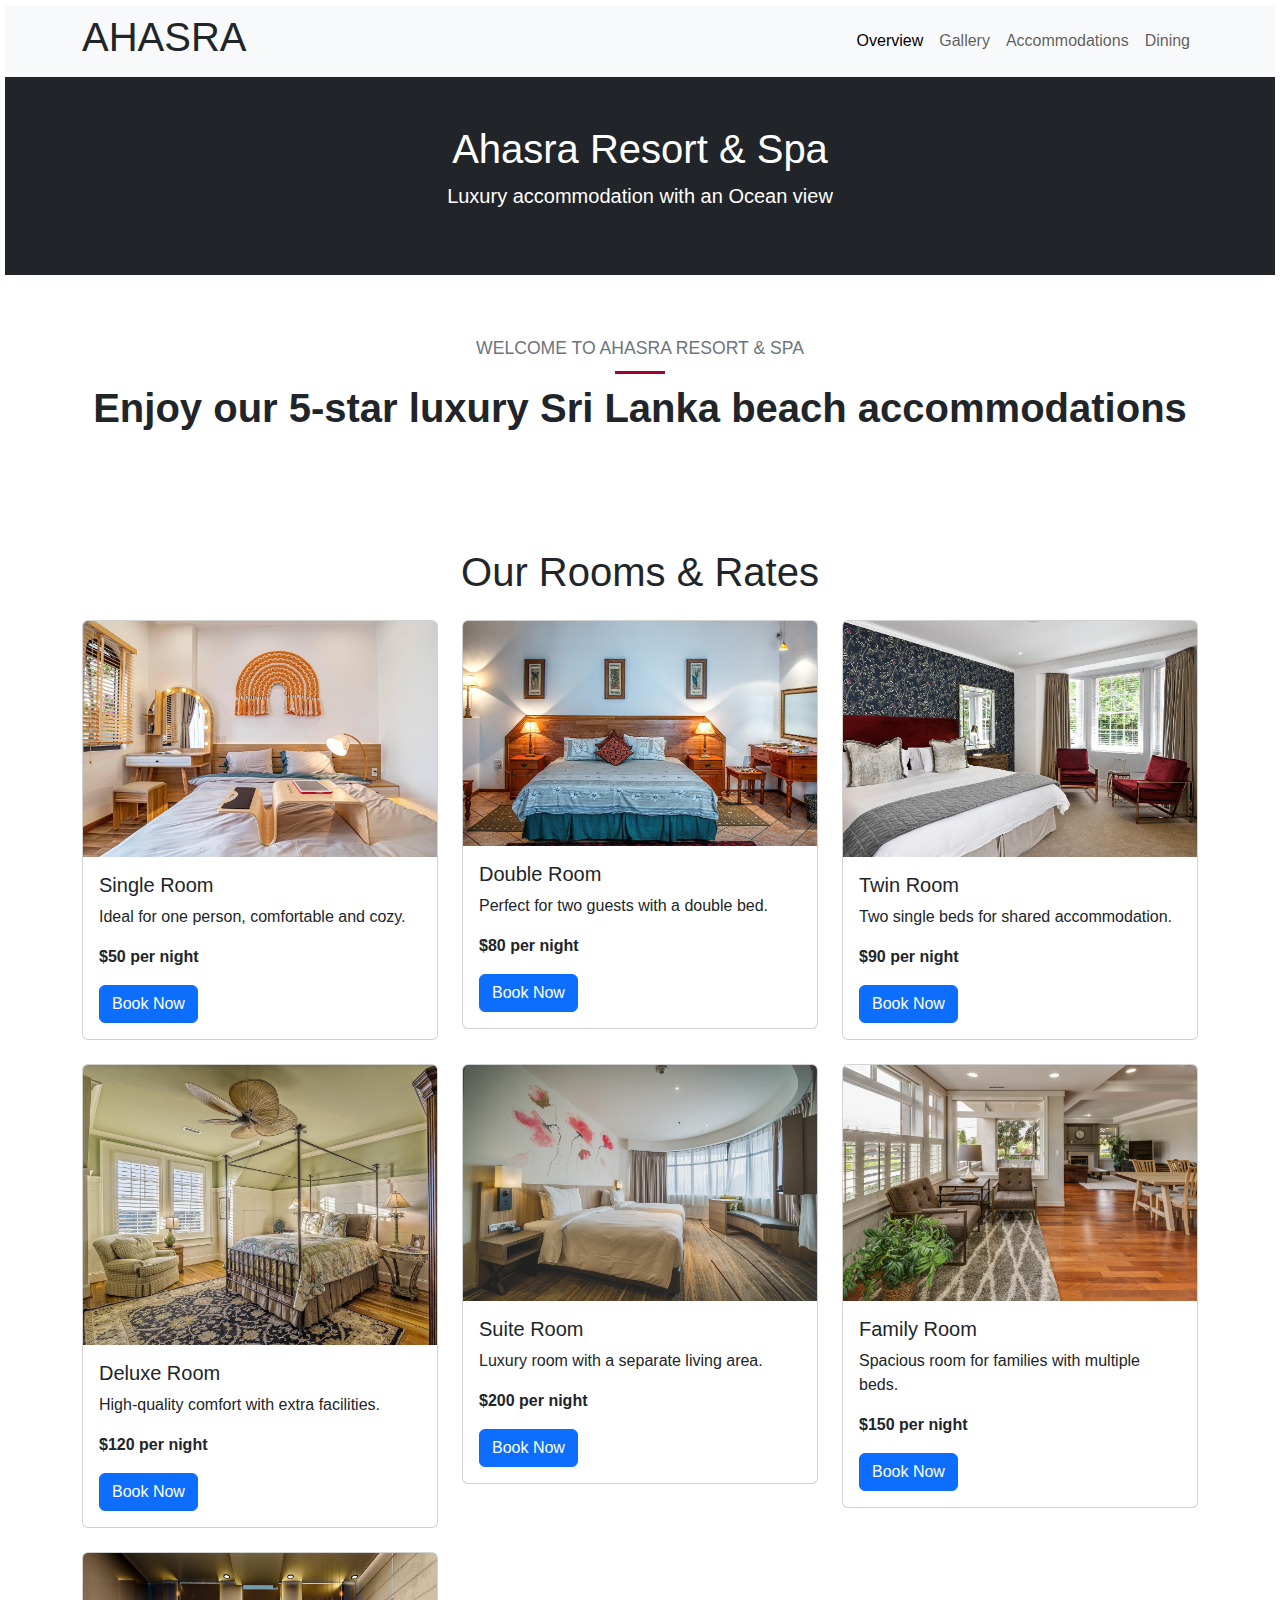
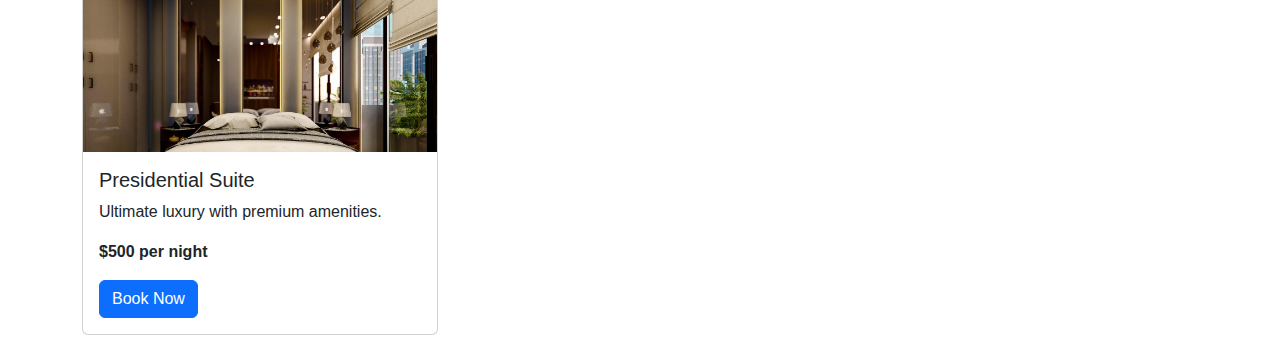
<file: pages/Accomadation.html>
<!DOCTYPE html>
<html lang="en">
<head>
    <meta charset="UTF-8">
    <meta name="viewport" content="width=device-width, initial-scale=1.0">
    <title>Accomadation</title>
    <link href="https://cdn.jsdelivr.net/npm/bootstrap@5.3.0/dist/css/bootstrap.min.css" rel="stylesheet">
    <link rel="stylesheet" href="/css/index.css">
    <style>
        body {
    font-family: Arial, sans-serif;
}
.home {
    text-align: center;
    padding: 60px 20px;
}
.home h1 {
    font-size: 2.5rem;
    font-weight: bold;
}
.home p {
    font-size: 1.1rem;
    max-width: 700px;
    margin: 0 auto;
}
    </style>
</head>
<body>
    <nav class="navbar navbar-expand-lg navbar-light bg-light">
        <div class="container">
           <h1>AHASRA</h1>
            <button class="navbar-toggler" type="button" data-bs-toggle="collapse" data-bs-target="#navbarNav">
                <span class="navbar-toggler-icon"></span>
            </button>
            <div class="collapse navbar-collapse" id="navbarNav">
                <ul class="navbar-nav ms-auto">
                    <li class="nav-item"><a class="nav-link active" href="/index.html">Overview</a></li>
                    <li class="nav-item"><a class="nav-link" href="/pages/Gallery.html">Gallery</a></li>
                    <li class="nav-item"><a class="nav-link" href="#">Accommodations</a></li>
                    <li class="nav-item"><a class="nav-link" href="#">Dining</a></li>
                </ul>
            </div>
        </div>
    </nav>
    
    <header class="bg-dark text-white text-center py-5">
        <div class="container">
            <h1>Ahasra Resort & Spa</h1>
            <p class="lead">Luxury accommodation with an Ocean view</p>
        </div>
    </header>
    
  <section class="home">
    <p class="text-uppercase text-secondary small">WELCOME TO AHASRA RESORT & SPA</p>
    <div class="underline"></div>
    <h1>Enjoy our 5-star luxury Sri Lanka beach accommodations</h1>
    
</section>

    <div class="container mt-5">
        <h1 class="text-center mb-4">Our Rooms & Rates</h1>
        <div class="row">
            
            <div class="col-md-4 mb-4">
                <div class="card">
                    <img src="/assets/images/bedroom-6577523_1280.jpg" class="card-img-top" alt="Single Room">
                    <div class="card-body">
                        <h5 class="card-title">Single Room</h5>
                        <p class="card-text">Ideal for one person, comfortable and cozy.</p>
                        <p class="fw-bold">$50 per night</p>
                        <a href="#" class="btn btn-primary">Book Now</a>
                    </div>
                </div>
            </div>
            
            <div class="col-md-4 mb-4">
                <div class="card">
                    <img src="/assets/images/bedroom-490779_1280.jpg" class="card-img-top" alt="Double Room">
                    <div class="card-body">
                        <h5 class="card-title">Double Room</h5>
                        <p class="card-text">Perfect for two guests with a double bed.</p>
                        <p class="fw-bold">$80 per night</p>
                        <a href="#" class="btn btn-primary">Book Now</a>
                    </div>
                </div>
            </div>
            
            <div class="col-md-4 mb-4">
                <div class="card">
                    <img src="/assets/images/bedroom-5664220_1280.jpg" class="card-img-top" alt="Twin Room">
                    <div class="card-body">
                        <h5 class="card-title">Twin Room</h5>
                        <p class="card-text">Two single beds for shared accommodation.</p>
                        <p class="fw-bold">$90 per night</p>
                        <a href="#" class="btn btn-primary">Book Now</a>
                    </div>
                </div>
            </div>
            
            <div class="col-md-4 mb-4">
                <div class="card">
                    <img src="/assets/images/bedroom-389254_1280.jpg" class="card-img-top" alt="Deluxe Room">
                    <div class="card-body">
                        <h5 class="card-title">Deluxe Room</h5>
                        <p class="card-text">High-quality comfort with extra facilities.</p>
                        <p class="fw-bold">$120 per night</p>
                        <a href="#" class="btn btn-primary">Book Now</a>
                    </div>
                </div>
            </div>
            
            <div class="col-md-4 mb-4">
                <div class="card">
                    <img src="/assets/images/hotel-6878054_1280.jpg" class="card-img-top" alt="Suite Room">
                    <div class="card-body">
                        <h5 class="card-title">Suite Room</h5>
                        <p class="card-text">Luxury room with a separate living area.</p>
                        <p class="fw-bold">$200 per night</p>
                        <a href="#" class="btn btn-primary">Book Now</a>
                    </div>
                </div>
            </div>
            
            <div class="col-md-4 mb-4">
                <div class="card">
                    <img src="/assets/images/francesca-tosolini-XyGvEj587Mc-unsplash.jpg" class="card-img-top" alt="Family Room">
                    <div class="card-body">
                        <h5 class="card-title">Family Room</h5>
                        <p class="card-text">Spacious room for families with multiple beds.</p>
                        <p class="fw-bold">$150 per night</p>
                        <a href="#" class="btn btn-primary">Book Now</a>
                    </div>
                </div>
            </div>
            
            <div class="col-md-4 mb-4">
                <div class="card">
                    <img src="/assets/images/hotel-room-5858068_1280.jpg" class="card-img-top" alt="Presidential Suite">
                    <div class="card-body">
                        <h5 class="card-title">Presidential Suite</h5>
                        <p class="card-text">Ultimate luxury with premium amenities.</p>
                        <p class="fw-bold">$500 per night</p>
                        <a href="#" class="btn btn-primary">Book Now</a>
                    </div>
                </div>
            </div>
            
        </div>
    </div>

</body>
</html>
</file>
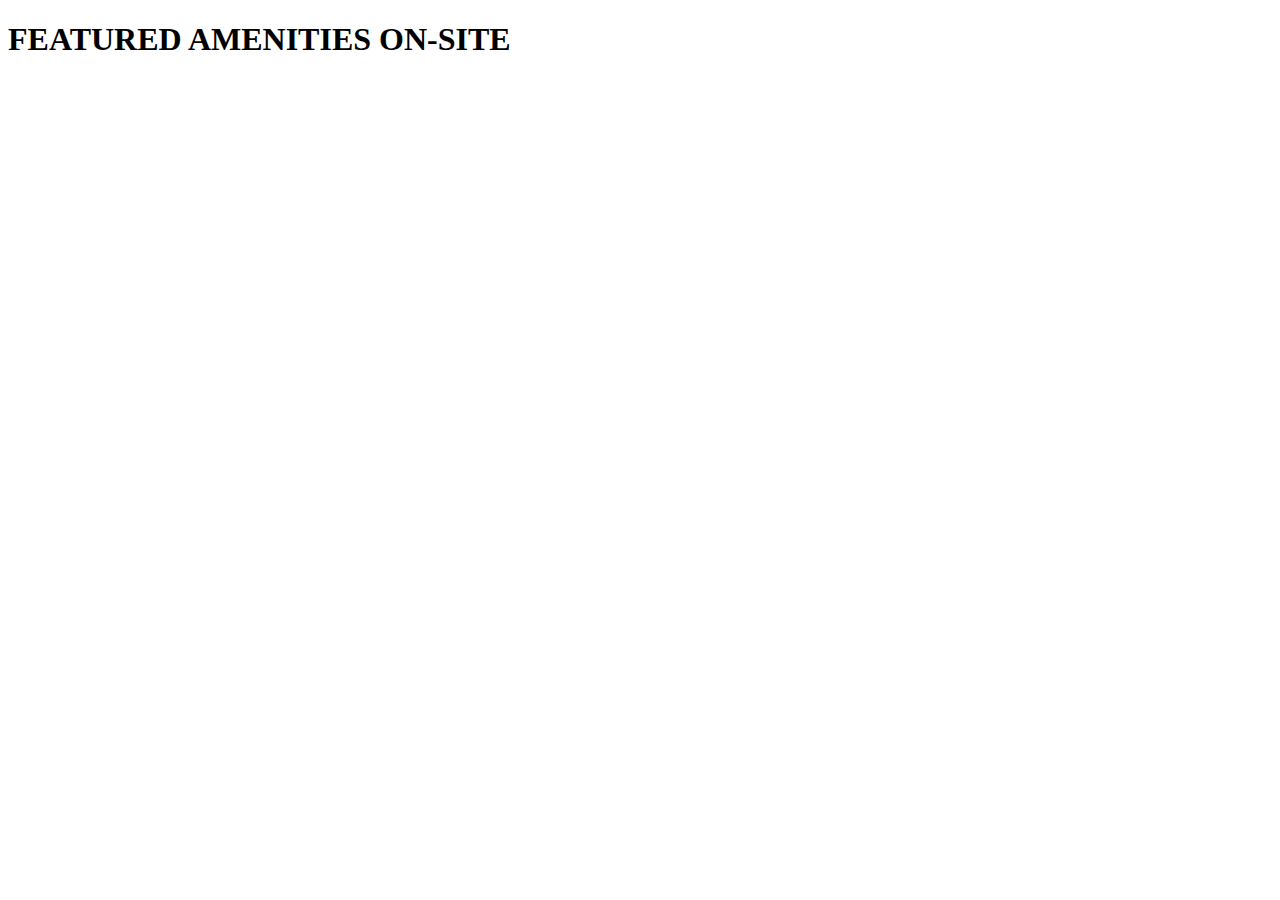
<file: pages/offer.html>
<!DOCTYPE html>
<html lang="en">
<head>
    <meta charset="UTF-8">
    <meta name="viewport" content="width=device-width, initial-scale=1.0">
    <title>FEATURED AMENITIES ON-SITE</title>
</head>
<body>
    <h1>FEATURED AMENITIES ON-SITE</h1>
</body>
</html>
</file>
<file: css/index.css>
body {
    font-family: Arial, sans-serif;
    margin: 5px;
}
.hero {
    text-align: center;
    padding: 60px 20px;
}
.hero h1 {
    font-size: 2.5rem;
    font-weight: bold;
}
.hero p {
    font-size: 1.1rem;
    max-width: 700px;
    margin: 0 auto;
}
.underline {
    width: 50px;
    height: 3px;
    background-color: #a4002c;
    margin: 10px auto;
}
.offer-card {
    position: relative;
    border-radius: 10px;
    overflow: hidden;
}
.offer-card img {
    width: 100%;
    height: auto;
    object-fit: cover;
}
.offer-badge {
    position: absolute;
    top: 10px;
    left: 10px;
    background-color: #FF7F50;
    color: white;
    padding: 5px 10px;
    font-size: 14px;
    font-weight: bold;
    border-radius: 5px;
}
.offer-text {
    position: absolute;
    bottom: 10px;
    left: 10px;
    color: white;
    font-size: 18px;
    font-weight: bold;
    background: rgba(0, 0, 0, 0.6);
    padding: 10px;
    border-radius: 5px;
}
.amenities p {
    font-size: 18px;
    font-weight: normal;
    color: black; /* Normal black text */
    cursor: default; /* No clickable behavior */
    margin: 5px 0;
}
.amenities  .mb-4 {
    font-size: 18px;
    font-weight: normal;
    color: black; /* Normal black text */
    cursor: default; /* No clickable behavior */
    margin: 5px 0;
}
.INFO-container {
    max-width: 600px;
    margin: auto;
}
h2 {
    margin-bottom: 15px;
}
.info-section {
    background: #f9f9f9;
    padding: 15px;
    border-radius: 5px;
    margin-bottom: 15px;
}
.info-section p {
    font-size: 16px;
    margin: 8px 0;
}
.restaurant-section {
    background-color: #111;
    color: white;
    padding: 50px;
}
.explore-btn {
    background-color: #ff3b3f;
    color: white;
    border: none;
    padding: 10px 20px;
    border-radius: 50px;
    font-size: 18px;
}
.explore-btn:hover {
    background-color: #d63235;
}
.Enjoy h1 {
    text-align: center;
    padding: 60px 20px;
}
/* Footer Styles */
.footer {
    background: #222;
    color: white;
    padding: 20px 0;
    text-align: center;
}

.footer-container {
    display: flex;
    flex-wrap: wrap;
    justify-content: space-around;
    max-width: 1200px;
    margin: auto;
    padding: 10px;
}

.footer-section {
    flex: 1;
    min-width: 250px;
    margin: 10px;
}

.footer-section h2 {
    font-size: 18px;
    margin-bottom: 10px;
}

.footer-section ul {
    list-style: none;
    padding: 0;
}

.footer-section ul li {
    margin: 5px 0;
}

.footer-section ul li a {
    color: white;
    text-decoration: none;
}

.footer-section ul li a:hover {
    text-decoration: underline;
}

.social-links a {
    display: inline-block;
    margin: 5px;
    color: white;
    text-decoration: none;
}

.social-links a:hover {
    color: #00aced;
}

.footer-bottom {
    margin-top: 20px;
    font-size: 14px;
    color: #aaa;
}
</file>
